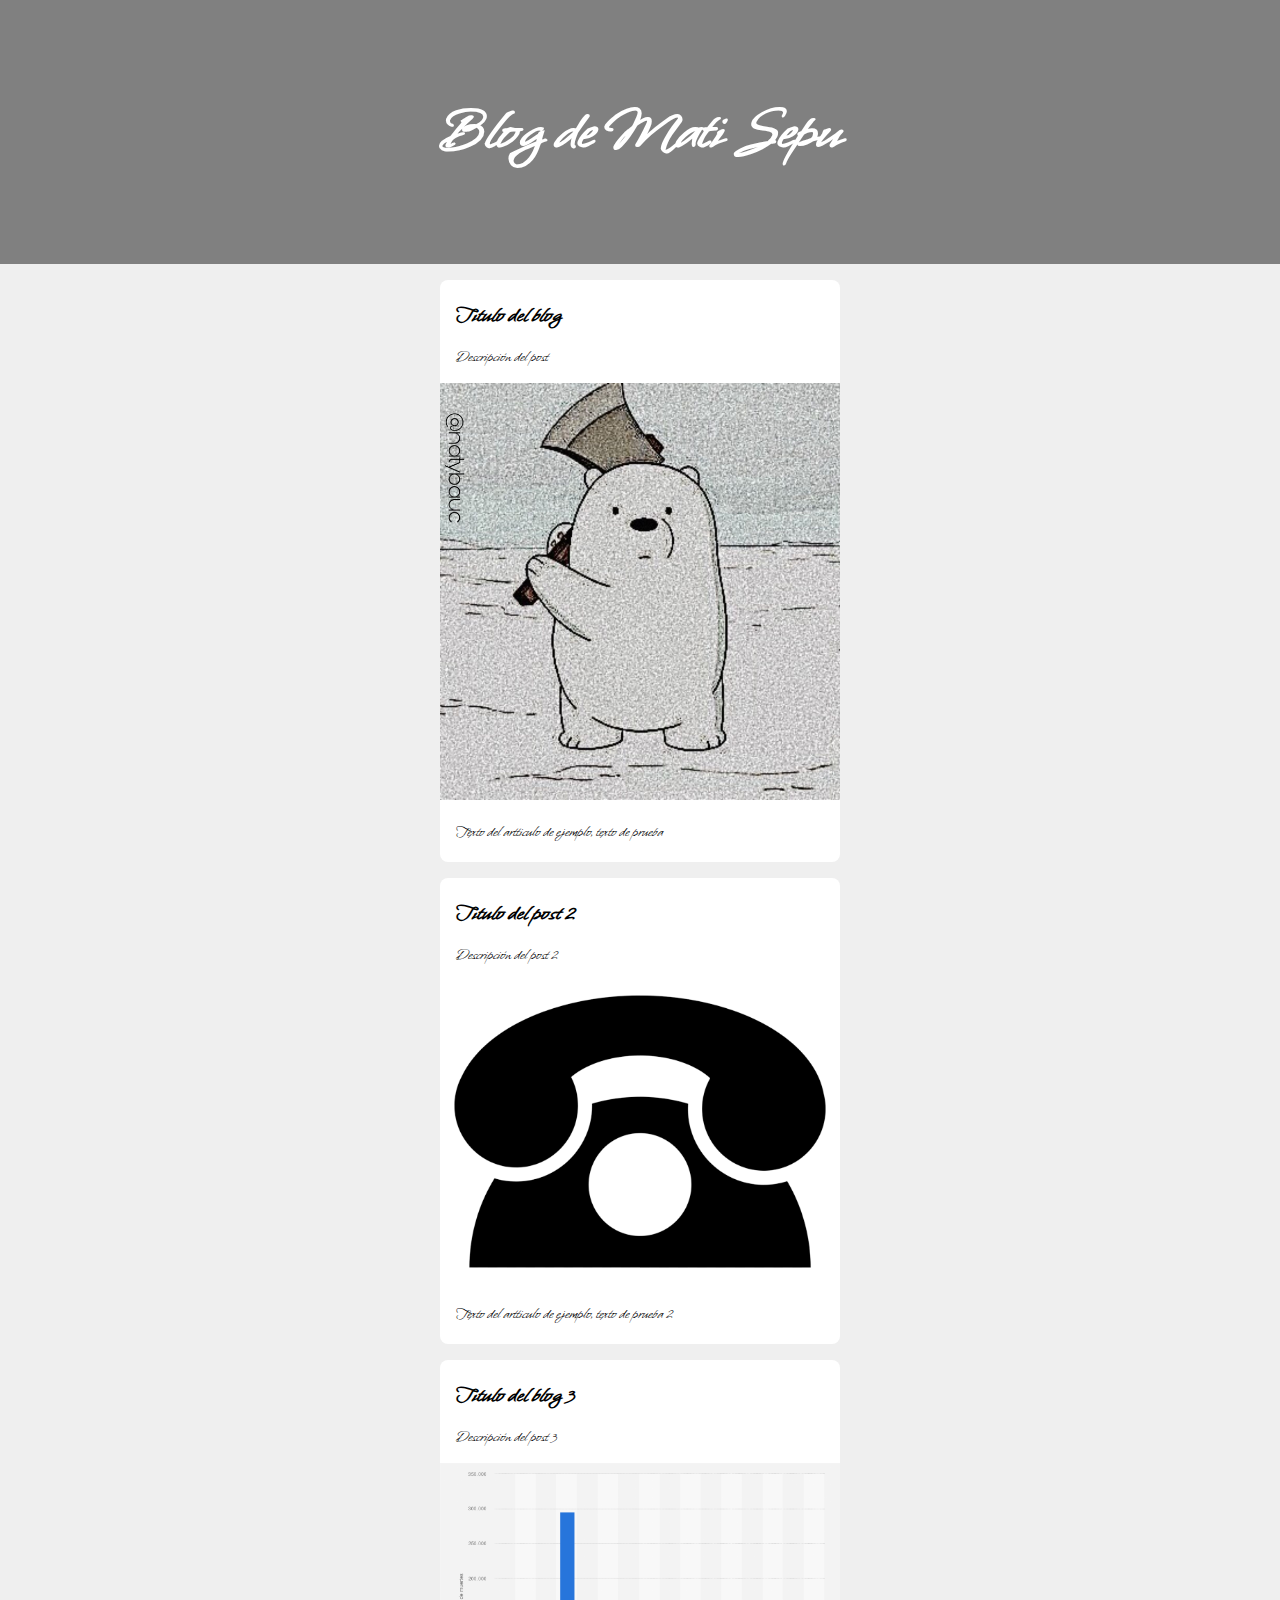
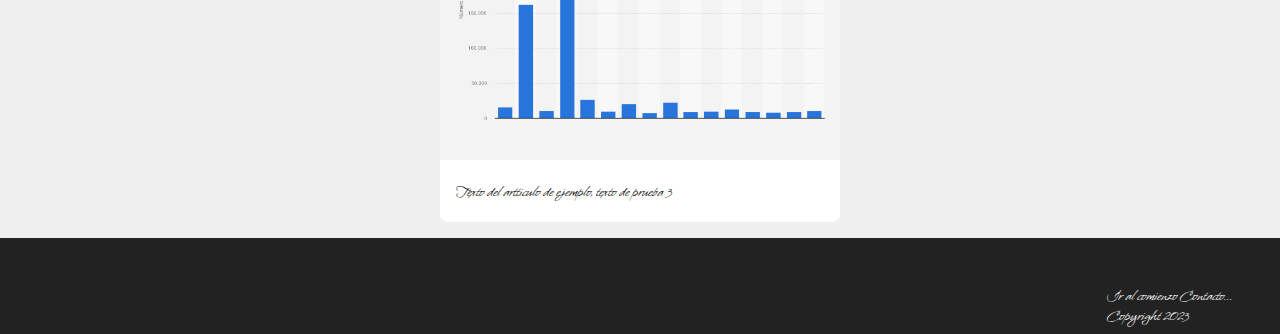
<file: index.html>
<!DOCTYPE html>
<html>
<head>
    <title>Document</title>
    <link rel="preconnect" href="https://fonts.googleapis.com">
    <link rel="preconnect" href="https://fonts.gstatic.com" crossorigin>
    <link href="https://fonts.googleapis.com/css2?family=Montserrat:wght@400;700&family=Whisper&display=swap" rel="stylesheet">
    <link rel="stylesheet" href="style.css">
</head>
<body>
    <header id="title">
        <h1>Blog de Mati Sepu</h1>
    </header>
    <section class="container">
        <article class="post">
            <h2>Titulo del blog</h2>
            <p>Descripción del post</p>
            <img src="img/oso.jfif" width="400" />
            <p>Texto del artticulo de ejemplo, texto de prueba</p>
        </article>
        <article class="post">
            <h2>Titulo del post 2</h2>
            <p>Descripción del post 2</p>
            <img src="img/fono.png" width="400" />
            <p>Texto del artticulo de ejemplo, texto de prueba 2</p>
        </article>
        <article class="post">
            <h2>Titulo del blog 3</h2>
            <p>Descripción del post 3</p>
            <img src="img/grafico.png" width="400" />
            <p>Texto del artticulo de ejemplo, texto de prueba 3</p>
        </article>
    </section>
    <footer>
        <section>
            <a href="#titulo">Ir al comienzo</a>
            <a href="mailto:maias.a.sepulveda@gmail.com">Contacto...</a>
            <p>Copyright 2023</p>
        </section>
    </footer>
</body>
</html>
</file>
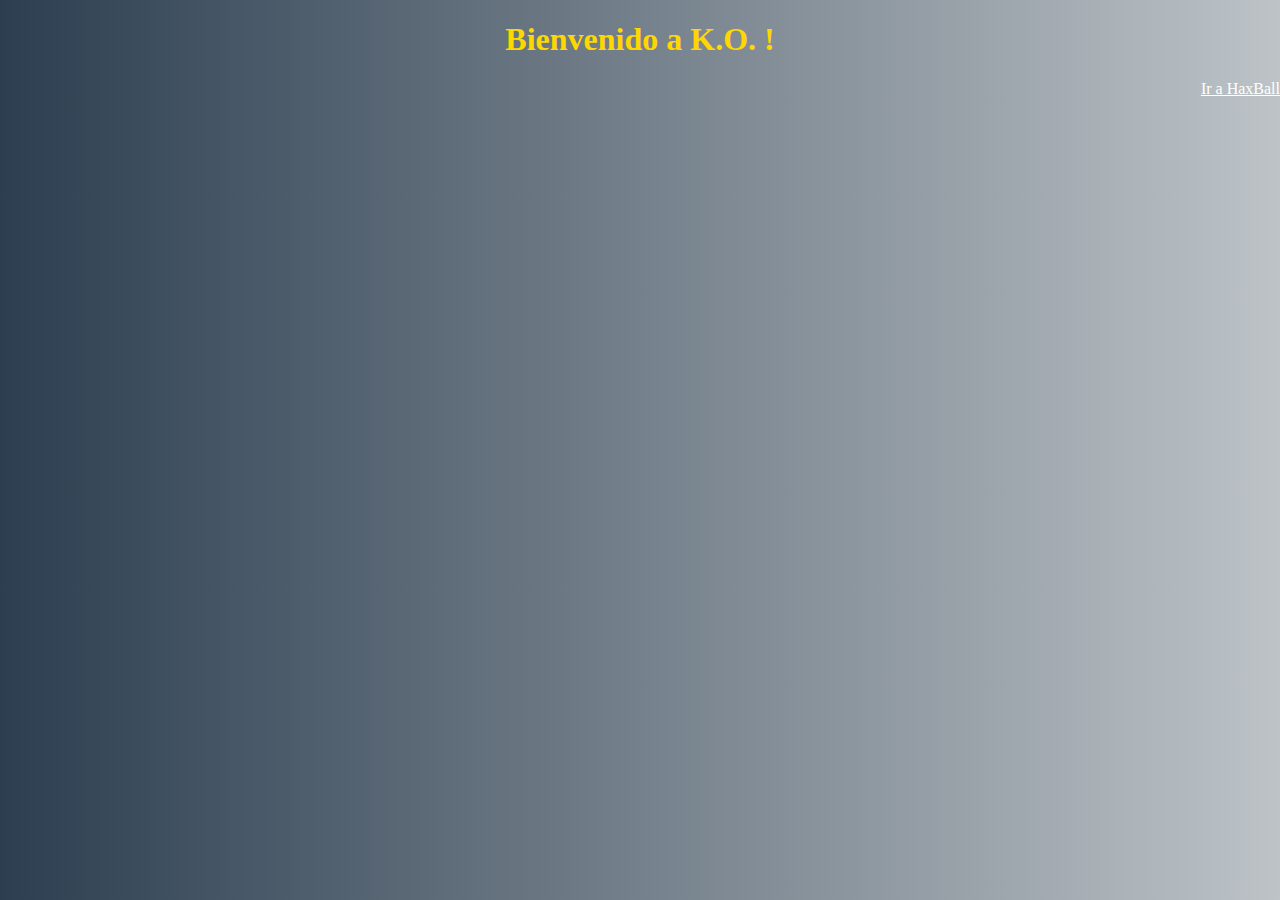
<file: Proyecto/index.html>
<!DOCTYPE html>
<html>
<head>
    <meta charset="UTF-8">
    <meta name="viewport" content="width=device-width, initial-scale=1.0">
    <title>K.O.</title>
    <link rel="preconnect" href="https://fonts.googleapis.com">
    <link rel="preconnect" href="https://fonts.gstatic.com" crossorigin>
    <link href="https://fonts.googleapis.com/css2?family=Rubik+Doodle+Shadow&display=swap" rel="stylesheet">
    <link rel="stylesheet" href="style.css">
</head>
<body>
    <header>
        <h1 id="titulo">Bienvenido a K.O. !</h1>
    </header>
</body>
<footer>
    <a class="hax" href="https://www.haxball.com/play?c=qyyYTAtyXgUs">Ir a HaxBall</a>
</footer>
</html>
</file>
<file: style.css>
html{
    font-family: 'Montserrat', sans-serif;
    font-family: 'Whisper', cursive;
}

body{
    margin: 0;
    background-color: #efefef;
}

header{
    background-color: gray;
    color:white;
    padding: 3rem 2rem;
}

header h1{
    font-size: 4rem;
    text-align: center;
}

.container{
    width: 400px;
    margin: 0 auto;
}

section article{
    transition: box-shadow 0.3s ease;
    background-color: white;
    margin: 1rem 0;
    border-radius: 0.5rem;
    padding: 0.25rem 0;
    cursor: pointer;
}

section article:hover{
    box-shadow: 0 0.1rem 0.4rem rgba(0,0,0,0,0.3);

}

section article h2, section article p{
    margin: 1rem;
}

footer{
    background-color: #222;
    padding: 3rem;
    color:white;
}

footer section{
    float: right;
}

footer p{
    margin: 0;
}

footer a{
    transition: color 0.3s ease;
    color: white;
    text-decoration: none;
}

footer a:hover{
    color: cornflowerblue;
}
</file>
<file: Proyecto/style.css>
html{
    font-family: 'Montserrat', sans-serif;
    font-family: 'Shadows Into Light', cursive;
    font-family: 'Whisper', cursive;
}
body{
    background: #bdc3c7;  /* fallback for old browsers */
    background: -webkit-linear-gradient(to right, #2c3e50, #bdc3c7);  /* Chrome 10-25, Safari 5.1-6 */
    background: linear-gradient(to right, #2c3e50, #bdc3c7); /* W3C, IE 10+/ Edge, Firefox 16+, Chrome 26+, Opera 12+, Safari 7+ */
    margin: 0;
}
header h1{
    color: gold;
    text-align: center;
}

footer a{
    transition: color 0.3s ease;
    color: white;
    text-decoration: none;
}

footer a:hover{
    color: gold;
}
.hax{
    text-decoration: underline;
    float: right;
}
</file>
